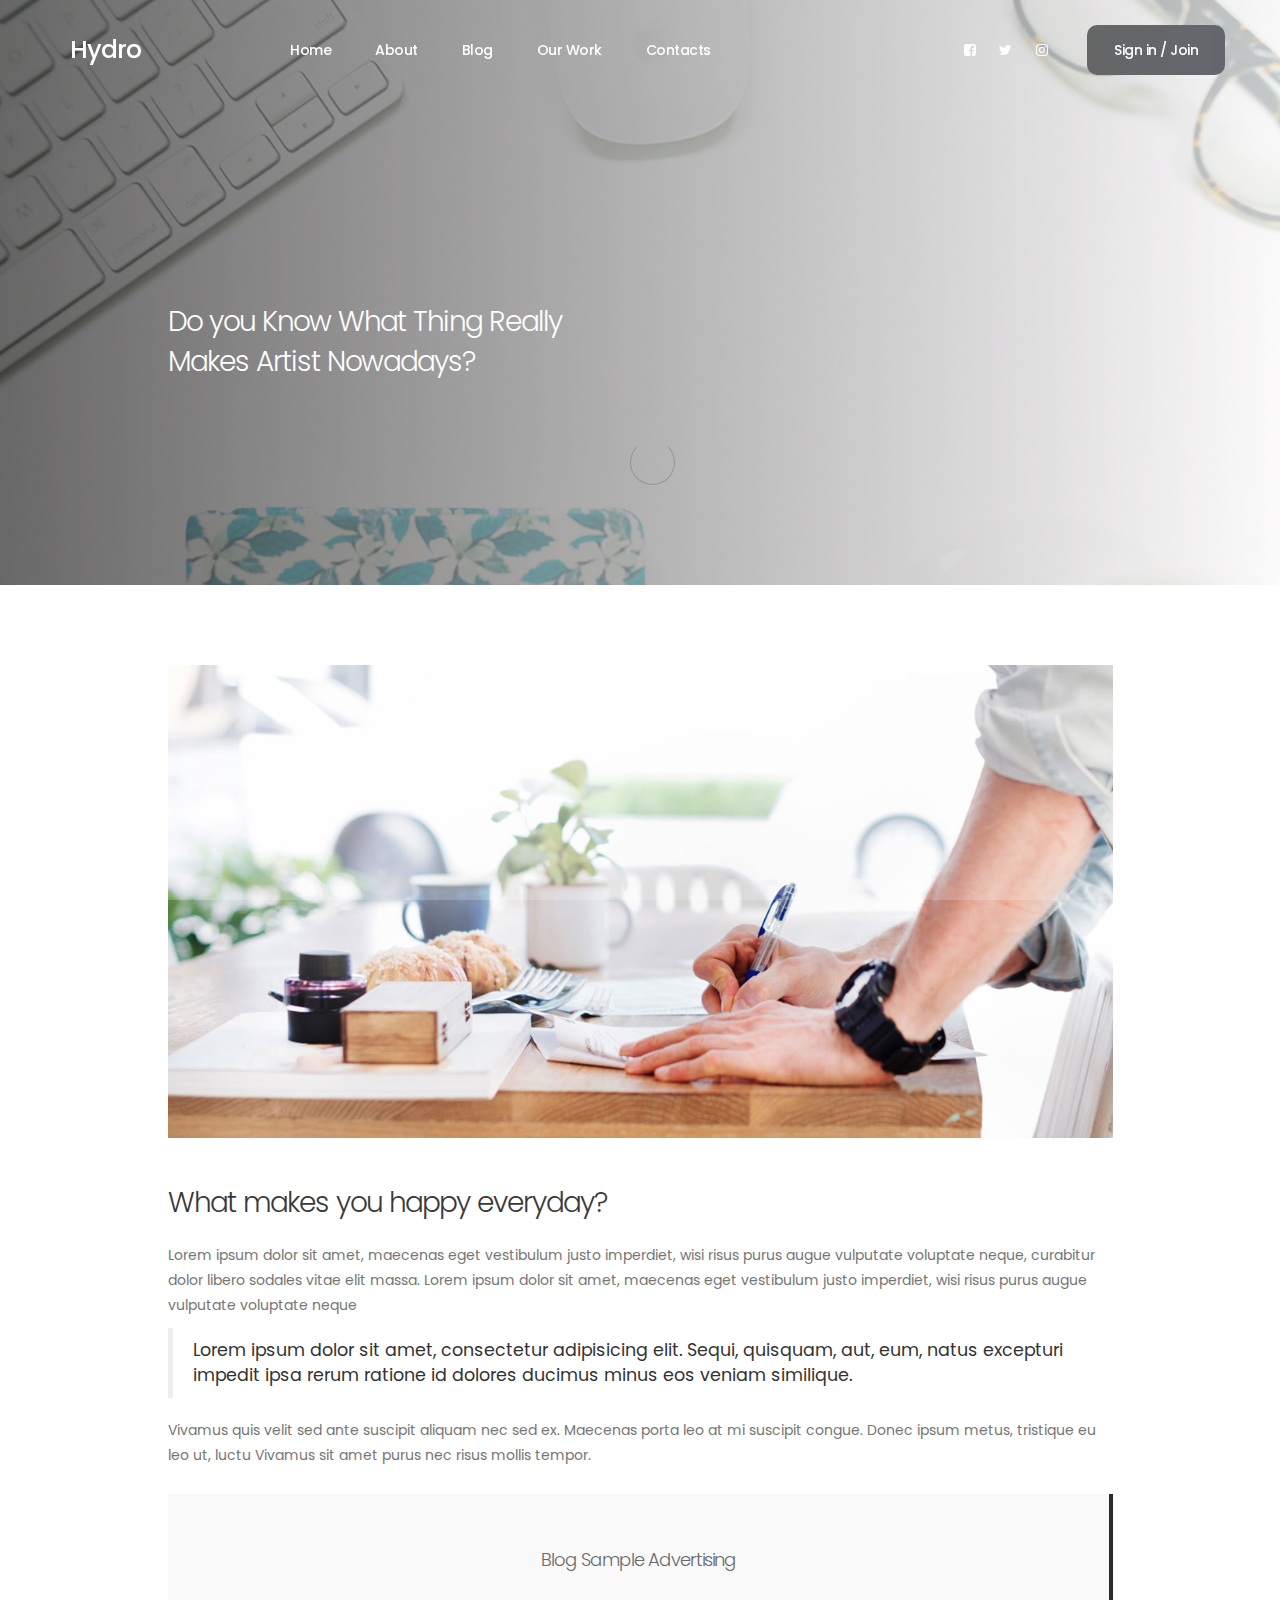
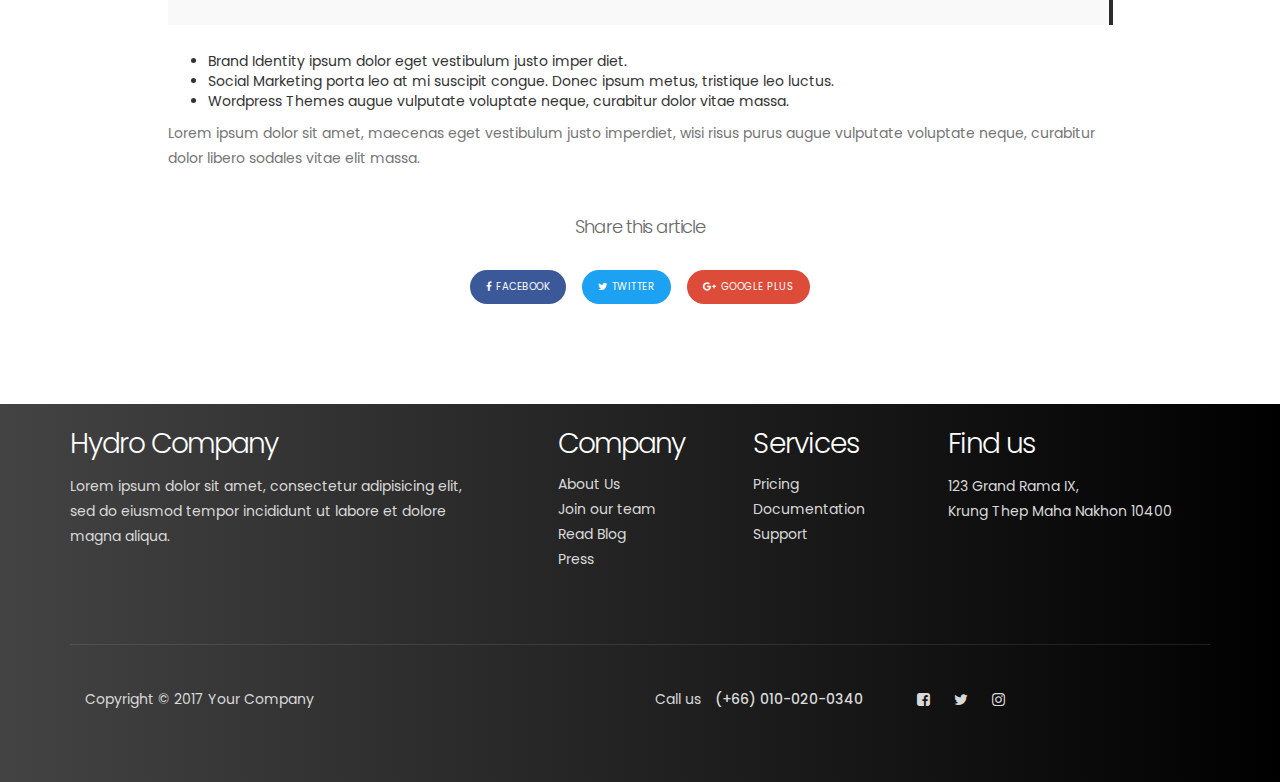
<file: template/blog-detail.html>
<!DOCTYPE html>
<html lang="en">
<head>

     <title>Hydro - Blog Page</title>
<!-- 
Hydro Template 
http://www.templatemo.com/tm-509-hydro
-->
     <meta charset="UTF-8">
     <meta http-equiv="X-UA-Compatible" content="IE=Edge">
     <meta name="description" content="">
     <meta name="keywords" content="">
     <meta name="author" content="">
     <meta name="viewport" content="width=device-width, initial-scale=1, maximum-scale=1">

     <link rel="stylesheet" href="css/bootstrap.min.css">
     <link rel="stylesheet" href="css/magnific-popup.css">
     <link rel="stylesheet" href="css/font-awesome.min.css">

     <!-- MAIN CSS -->
     <link rel="stylesheet" href="css/templatemo-style.css">
</head>
<body>

     <!-- PRE LOADER -->
     <section class="preloader">
          <div class="spinner">
               <span class="spinner-rotate"></span>
          </div>
     </section>


     <!-- MENU -->
     <section class="navbar custom-navbar navbar-fixed-top" role="navigation">
          <div class="container">

               <div class="navbar-header">
                    <button class="navbar-toggle" data-toggle="collapse" data-target=".navbar-collapse">
                         <span class="icon icon-bar"></span>
                         <span class="icon icon-bar"></span>
                         <span class="icon icon-bar"></span>
                    </button>

                    <!-- lOGO TEXT HERE -->
                    <a href="index.html" class="navbar-brand">Hydro</a>
               </div>

               <!-- MENU LINKS -->
               <div class="collapse navbar-collapse">
                    <ul class="nav navbar-nav navbar-nav-first">
                         <li><a href="index.html#home" class="smoothScroll">Home</a></li>
                         <li><a href="index.html#about" class="smoothScroll">About</a></li>
                         <li><a href="index.html#blog" class="smoothScroll">Blog</a></li>
                         <li><a href="index.html#work" class="smoothScroll">Our Work</a></li>
                         <li><a href="index.html#contact" class="smoothScroll">Contacts</a></li>
                    </ul>

                    <ul class="nav navbar-nav navbar-right">
                         <li><a href="#"><i class="fa fa-facebook-square"></i></a></li>
                         <li><a href="#"><i class="fa fa-twitter"></i></a></li>
                         <li><a href="#"><i class="fa fa-instagram"></i></a></li>
                         <li class="section-btn"><a href="#" data-toggle="modal" data-target="#modal-form">Sign in / Join</a></li>
                    </ul>
               </div>

          </div>
     </section>


     <!-- BLOG HEADER -->
     <section id="blog-header" data-stellar-background-ratio="0.5">
          <div class="overlay"></div>
          <div class="container">
               <div class="row">

                    <div class="col-md-offset-1 col-md-5 col-sm-12">
                         <h2>Do you Know What Thing Really Makes Artist Nowadays?</h2>
                    </div>
                    
               </div>
          </div>
     </section>


     <!-- BLOG DETAIL -->
     <section id="blog-detail" data-stellar-background-ratio="0.5">
          <div class="container">
               <div class="row">

                    <div class="col-md-offset-1 col-md-10 col-sm-12">
                         <!-- BLOG THUMB -->
                         <div class="blog-detail-thumb">
                              <div class="blog-image">
                                   <img src="images/blog-detail-image.jpg" class="img-responsive" alt="Blog Image">
                              </div>
                              <h2>What makes you happy everyday?</h2>
                              <p>Lorem ipsum dolor sit amet, maecenas eget vestibulum justo imperdiet, wisi risus purus augue vulputate voluptate neque, curabitur dolor libero sodales vitae elit massa. Lorem ipsum dolor sit amet, maecenas eget vestibulum justo imperdiet, wisi risus purus augue vulputate voluptate neque</p>

                              <blockquote>Lorem ipsum dolor sit amet, consectetur adipisicing elit. Sequi, quisquam, aut, eum, natus excepturi impedit ipsa rerum ratione id dolores ducimus minus eos veniam similique.</blockquote>

                              <p>Vivamus quis velit sed ante suscipit aliquam nec sed ex. Maecenas porta leo at mi suscipit congue. Donec ipsum metus, tristique eu leo ut, luctu Vivamus sit amet purus nec risus mollis tempor.</p>

                              <div class="blog-ads">
                                   <h4>Blog Sample Advertising</h4>
                              </div>
                              
                              <ul>
                                   <li>Brand Identity ipsum dolor eget vestibulum justo imper diet.</li>
                                   <li>Social Marketing porta leo at mi suscipit congue. Donec ipsum metus, tristique leo luctus.</li>
                                   <li>Wordpress Themes augue vulputate voluptate neque, curabitur dolor vitae massa.</li>
                              </ul>
                              <p>Lorem ipsum dolor sit amet, maecenas eget vestibulum justo imperdiet, wisi risus purus augue vulputate voluptate neque, curabitur dolor libero sodales vitae elit massa.</p>
                              <div class="blog-social-share">
                                   <h4>Share this article</h4>
                                   <a href="https://www.facebook.com/templatemo" class="btn btn-primary"><i class="fa fa-facebook"></i>facebook</a>
                                   <a href="#" class="btn btn-success"><i class="fa fa-twitter"></i>twitter</a>
                                   <a href="#" class="btn btn-danger"><i class="fa fa-google-plus"></i>google plus</a>
                              </div>
                         </div>
                    </div>
                    
               </div>
          </div>
     </section>


     <!-- FOOTER -->
     <footer data-stellar-background-ratio="0.5">
          <div class="container">
               <div class="row">

                    <div class="col-md-5 col-sm-12">
                         <div class="footer-thumb footer-info"> 
                              <h2>Hydro Company</h2>
                              <p>Lorem ipsum dolor sit amet, consectetur adipisicing elit, sed do eiusmod tempor incididunt ut labore et dolore magna aliqua.</p>
                         </div>
                    </div>

                    <div class="col-md-2 col-sm-4"> 
                         <div class="footer-thumb"> 
                              <h2>Company</h2>
                              <ul class="footer-link">
                                   <li><a href="#">About Us</a></li>
                                   <li><a href="#">Join our team</a></li>
                                   <li><a href="#">Read Blog</a></li>
                                   <li><a href="#">Press</a></li>
                              </ul>
                         </div>
                    </div>

                    <div class="col-md-2 col-sm-4"> 
                         <div class="footer-thumb"> 
                              <h2>Services</h2>
                              <ul class="footer-link">
                                   <li><a href="#">Pricing</a></li>
                                   <li><a href="#">Documentation</a></li>
                                   <li><a href="#">Support</a></li>
                              </ul>
                         </div>
                    </div>

                    <div class="col-md-3 col-sm-4"> 
                         <div class="footer-thumb"> 
                              <h2>Find us</h2>
                              <p>123 Grand Rama IX, <br> Krung Thep Maha Nakhon 10400</p>
                         </div>
                    </div>

                    <div class="col-md-12 col-sm-12">
                         <div class="footer-bottom">
                              <div class="col-md-6 col-sm-5">
                                   <div class="copyright-text"> 
                                        <p>Copyright &copy; 2017 Your Company</p>
                                   </div>
                              </div>
                              <div class="col-md-6 col-sm-7">
                                   <div class="phone-contact"> 
                                        <p>Call us <span>(+66) 010-020-0340</span></p>
                                   </div>
                                   <ul class="social-icon">
                                        <li><a href="#" class="fa fa-facebook-square" attr="facebook icon"></a></li>
                                        <li><a href="#" class="fa fa-twitter"></a></li>
                                        <li><a href="#" class="fa fa-instagram"></a></li>
                                   </ul>
                              </div>
                         </div>
                    </div>
                    
               </div>
          </div>
     </footer>

     <!-- MODAL -->
     <section class="modal fade" id="modal-form" tabindex="-1" role="dialog" aria-labelledby="myModalLabel" aria-hidden="true">
          <div class="modal-dialog modal-lg">
               <div class="modal-content modal-popup">

                    <div class="modal-header">
                         <button type="button" class="close" data-dismiss="modal" aria-label="Close">
                              <span aria-hidden="true">&times;</span>
                         </button>
                    </div>

                    <div class="modal-body">
                         <div class="container-fluid">
                              <div class="row">

                                   <div class="col-md-12 col-sm-12">
                                        <div class="modal-title">
                                             <h2>Hydro Co</h2>
                                        </div>

                                        <!-- NAV TABS -->
                                        <ul class="nav nav-tabs" role="tablist">
                                             <li class="active"><a href="#sign_up" aria-controls="sign_up" role="tab" data-toggle="tab">Create an account</a></li>
                                             <li><a href="#sign_in" aria-controls="sign_in" role="tab" data-toggle="tab">Sign In</a></li>
                                        </ul>

                                        <!-- TAB PANES -->
                                        <div class="tab-content">
                                             <div role="tabpanel" class="tab-pane fade in active" id="sign_up">
                                                  <form action="#" method="post">
                                                       <input type="text" class="form-control" name="name" placeholder="Name" required>
                                                       <input type="telephone" class="form-control" name="telephone" placeholder="Telephone" required>
                                                       <input type="email" class="form-control" name="email" placeholder="Email" required>
                                                       <input type="password" class="form-control" name="password" placeholder="Password" required>
                                                       <input type="submit" class="form-control" name="submit" value="Submit Button">
                                                  </form>
                                             </div>

                                             <div role="tabpanel" class="tab-pane fade in" id="sign_in">
                                                  <form action="#" method="post">
                                                       <input type="email" class="form-control" name="email" placeholder="Email" required>
                                                       <input type="password" class="form-control" name="password" placeholder="Password" required>
                                                       <input type="submit" class="form-control" name="submit" value="Submit Button">
                                                       <a href="https://www.facebook.com/templatemo">Forgot your password?</a>
                                                  </form>
                                             </div>
                                        </div>
                                   </div>

                              </div>
                         </div>
                    </div>

               </div>
          </div>
     </section>

     <!-- SCRIPTS -->
     <script src="js/jquery.js"></script>
     <script src="js/bootstrap.min.js"></script>
     <script src="js/jquery.stellar.min.js"></script>
     <script src="js/jquery.magnific-popup.min.js"></script>
     <script src="js/smoothscroll.js"></script>
     <script src="js/custom.js"></script>

</body>
</html>
</file>
<file: template/css/templatemo-style.css>
/*

Hydro Template 

http://www.templatemo.com/tm-509-hydro

*/
@import url("https://fonts.googleapis.com/css?family=Poppins:400,500,600");

body {
  background: #ffffff;
  font-family: "Poppins", sans-serif;
  overflow-x: hidden;
}

/*---------------------------------------
   TYPOGRAPHY              
-----------------------------------------*/

h1,
h2,
h3,
h4,
h5,
h6 {
  font-weight: 300;
  line-height: inherit;
  letter-spacing: -1px;
}

h1 {
  color: #292929;
  font-size: 3em;
  margin-bottom: 30px;
}

h2 {
  color: #393939;
  font-size: 2em;
}

h3 {
  color: #505050;
  font-size: 1.5em;
  font-weight: 500;
  margin-bottom: 0;
}

h4 {
  color: #696969;
  font-size: 18px;
  line-height: normal;
}

p {
  color: #757575;
  font-size: 14px;
  font-weight: normal;
  line-height: 25px;
}

strong {
  font-weight: 500;
}

/*---------------------------------------
   GENERAL               
-----------------------------------------*/

* {
  -webkit-box-sizing: border-box;
  -moz-box-sizing: border-box;
  box-sizing: border-box;
}

*:before,
*:after {
  -webkit-box-sizing: border-box;
  -moz-box-sizing: border-box;
  box-sizing: border-box;
}

a {
  color: #252525;
  font-weight: normal;
  -webkit-transition: 0.5s;
  transition: 0.5s;
  text-decoration: none !important;
}

a:hover,
a:active,
a:focus {
  color: #ce3232;
  outline: none;
}

.section-title {
  margin-bottom: 60px;
}

.section-title h2 {
  margin-top: 0;
  margin-bottom: 10px;
  line-height: 0;
}

.section-title .line-bar {
  color: #d9d9d9;
  display: block;
  font-size: 5em;
  line-height: 0;
}

.section-btn {
  /* background: #ce3232; */
  background: linear-gradient(to right, #434343, #3f444c);
  border: 0;
  border-radius: 10px;
  color: #ffffff;
  cursor: pointer;
  font-size: inherit;
  font-weight: normal;
  padding: 15px 30px;
  -webkit-transition: 0.5s;
  transition: 0.5s;
}

.section-btn:hover,
.section-btn:focus {
  background: #00f260; /* fallback for old browsers */
  background: -webkit-linear-gradient(
    to right,
    #0575e6,
    #00f260
  ); /* Chrome 10-25, Safari 5.1-6 */
  background: linear-gradient(
    to right,
    #0575e6,
    #00f260
  ); /* W3C, IE 10+/ Edge, Firefox 16+, Chrome 26+, Opera 12+, Safari 7+ */
  border-color: transparent;
  color: #393939;
}

.overlay {
  /* background: #00F260;  */
  /* fallback for old browsers */
  /* background: -webkit-linear-gradient(to right, #0575E6, #00F260);  */
  /* Chrome 10-25, Safari 5.1-6 */
  /* background: linear-gradient(to right, #0575E6, #00F260);  */
  /* W3C, IE 10+/ Edge, Firefox 16+, Chrome 26+, Opera 12+, Safari 7+ */
  background: linear-gradient(to right, #000, #fff);
  opacity: 0.7;
  position: absolute;
  width: 100%;
  height: 100%;
  top: 0;
  right: 0;
  left: 0;
}

section {
  padding-top: 80px;
  padding-bottom: 80px;
  text-align: center;
}

/*---------------------------------------
     PRE LOADER              
-----------------------------------------*/

.preloader {
  position: fixed;
  top: 0;
  left: 0;
  width: 100%;
  height: 100%;
  z-index: 99999;
  display: flex;
  flex-flow: row nowrap;
  justify-content: center;
  align-items: center;
  background: none repeat scroll 0 0 #ffffff;
}

.spinner {
  border: 1px solid transparent;
  border-radius: 3px;
  position: relative;
}

.spinner:before {
  content: "";
  box-sizing: border-box;
  position: absolute;
  top: 50%;
  left: 50%;
  width: 45px;
  height: 45px;
  margin-top: -10px;
  margin-left: -10px;
  border-radius: 50%;
  border: 1px solid #575757;
  border-top-color: #ffffff;
  animation: spinner 0.9s linear infinite;
}

@-webkit-@keyframes spinner {
  to {
    transform: rotate(360deg);
  }
}

@keyframes spinner {
  to {
    transform: rotate(360deg);
  }
}

/*---------------------------------------
    MENU              
-----------------------------------------*/

.custom-navbar {
  border: none;
  margin-bottom: 0;
  padding: 25px 0;
}

.custom-navbar .navbar-brand {
  color: #ffffff;
  font-size: 25px;
  font-weight: 500;
  letter-spacing: -1px;
}

.top-nav-collapse {
  background: #ffffff;
}

.custom-navbar .navbar-nav.navbar-nav-first {
  margin-left: 8em;
}

.custom-navbar .navbar-nav.navbar-right li a {
  padding-right: 12px;
  padding-left: 12px;
}

.custom-navbar .section-btn {
  padding: 15px;
  margin-left: 2em;
}

.custom-navbar .section-btn:hover {
  /* background: #000000;   */
  /* fallback for old browsers */
  /* background: -webkit-linear-gradient(to right, #434343, #000000);  */
  /* Chrome 10-25, Safari 5.1-6 */
  /* background: linear-gradient(to right, #434343, #000000); */
  /* W3C, IE 10+/ Edge, Firefox 16+, Chrome 26+, Opera 12+, Safari 7+ */
}

.custom-navbar .section-btn:hover {
  background: linear-gradient(to left, #434343, #000000);
}

.custom-navbar .section-btn a {
  padding: 0;
}

.custom-navbar .nav .section-btn a:hover {
  color: #ffffff;
}

.custom-navbar .nav li a {
  font-size: 14px;
  font-weight: 500;
  color: #ffffff;
  letter-spacing: -0.5px;
  padding-right: 22px;
  padding-left: 22px;
}

.custom-navbar .nav li a:hover {
  background: transparent;
  color: #3f444c;
  /* color: #ce3232; */
}

.custom-navbar .navbar-nav > li > a:hover,
.custom-navbar .navbar-nav > li > a:focus {
  background-color: transparent;
}

.custom-navbar .nav li.active > a {
  background-color: transparent;
  color: #ce3232;
}

.custom-navbar .navbar-toggle {
  border: none;
  padding-top: 10px;
}

.custom-navbar .navbar-toggle {
  background-color: transparent;
}

.custom-navbar .navbar-toggle .icon-bar {
  background: #252525;
  border-color: transparent;
}

@media (min-width: 768px) {
  .custom-navbar {
    border-bottom: 0;
    background: 0 0;
  }

  .custom-navbar.top-nav-collapse {
    background: #ffffff;
    -webkit-box-shadow: 0 1px 30px rgba(0, 0, 0, 0.1);
    -moz-box-shadow: 0 1px 30px rgba(0, 0, 0, 0.1);
    box-shadow: 0 1px 30px rgba(0, 0, 0, 0.1);
    padding: 12px 0;
  }

  .top-nav-collapse .navbar-brand {
    color: #252525;
  }

  .top-nav-collapse .nav li a {
    color: #575757;
  }

  .top-nav-collapse .nav .section-btn a {
    color: #ffffff;
  }
}

/*---------------------------------------
    HOME              
-----------------------------------------*/

#home {
  background: url("../images/home-bg.jpg") no-repeat center center;
  background-size: cover;
  vertical-align: middle;
  display: -webkit-box;
  display: -webkit-flex;
  display: -ms-flexbox;
  display: flex;
  -webkit-box-align: center;
  -webkit-align-items: center;
  -ms-flex-align: center;
  align-items: center;
  min-height: 100vh;
  position: relative;
  overflow: hidden;
  padding-top: 10em;
  text-align: left;
}

#home h1 {
  color: #ffffff;
}

.home-info .section-btn {
  background: transparent;
  border: 2px solid #f9f9f9;
  color: #f9f9f9;
}

/* .home-info .section-btn:hover,
.home-info .section-btn:focus {
  background: #ce3232;
  border-color: transparent;
  color: #ffffff;
} */

.home-info .section-btn:hover,
.home-info .section-btn:focus {
  background: aliceblue;
  border-color: aliceblue;
  color: black;
}

.home-info span {
  display: inline-block;
  vertical-align: middle;
  color: #f9f9f9;
  font-weight: 500;
  margin-left: 20px;
}

.home-info span small {
  display: block;
}

/*---------------------------------------
    ABOUT              
-----------------------------------------*/

#about {
  text-align: left;
  padding-bottom: 0;
}

#about .about-info:first-child {
  margin-right: 40px;
}

.about-info .section-title {
  margin: 40px 0 40px 0;
}

.about-info {
  margin-top: 60px;
}

.skill-thumb strong {
  display: inline-block;
  margin-bottom: 10px;
}

.skill-thumb .progress {
  background: #ffffff;
  border-radius: 5px;
  box-shadow: none;
  height: 3px;
  margin-bottom: 25px;
}

.skill-thumb .progress-bar {
  background: #1f1f1f;
  box-shadow: none;
}

/*---------------------------------------
    WORK             
-----------------------------------------*/

.work-info img {
  width: 100%;
  border-radius: 100%;
}

#work .work-thumb {
  overflow: hidden;
  position: relative;
  cursor: pointer;
  border-radius: 3px;
}

.work-thumb .work-info {
  position: absolute;
  top: 0px;
  left: 0px;
  right: 0px;
  bottom: 0px;
  display: flex;
  align-items: center;
  justify-content: center;
  flex-direction: column;
  text-align: center;
}

.work-thumb .work-info:after {
  position: absolute;
  top: 0px;
  left: 0px;
  right: 0px;
  bottom: 0px;
  content: "";
  background: #ce3232;
  opacity: 0;
  transition: 0.5s;
}

.work-thumb .work-info:hover::after {
  opacity: 0.9;
}

.work-thumb .work-info h3,
.work-thumb .work-info small {
  transform: translateY(100%);
  opacity: 0;
  display: block;
  transition: 0.5s 0.2s;
  color: #ffffff;
  z-index: 2;
  position: relative;
}

.work-thumb .work-info small {
  color: #d9d9d9;
  text-transform: uppercase;
  font-size: 12px;
  font-weight: 500;
  letter-spacing: 1px;
  margin-top: 3px;
}

.work-thumb:hover .work-info h3,
.work-thumb:hover .work-info small {
  transform: translateY(0px);
  opacity: 1;
}

/*---------------------------------------
    BLOG             
-----------------------------------------*/

#blog {
  background: #f0f0f0;
}

#blog-header,
#blog-detail {
  text-align: left;
}

#blog-header {
  background: url("../images/blog-header-bg.jpg") no-repeat center center;
  background-size: cover;
  display: -webkit-box;
  display: -webkit-flex;
  display: -ms-flexbox;
  display: flex;
  -webkit-box-align: center;
  -webkit-align-items: center;
  -ms-flex-align: center;
  align-items: center;
  height: 65vh;
  color: #ffffff;
  position: relative;
  padding-top: 12em;
}

#blog-header h2 {
  color: #ffffff;
}

.blog-thumb {
  background: #ffffff;
  -webkit-box-shadow: 0 1px 30px rgba(0, 0, 0, 0.1);
  -moz-box-shadow: 0 1px 30px rgba(0, 0, 0, 0.1);
  box-shadow: 0 1px 30px rgba(0, 0, 0, 0.1);
  border-radius: 3px;
  text-align: left;
  margin-bottom: 30px;
  height: 350px;
}

.media.blog-thumb .media-left {
  width: 45%;
}

.blog-thumb small {
  color: #ce3232;
  font-weight: 500;
  display: block;
}

.blog-thumb small .fa {
  margin-right: 5px;
}

.blog-thumb h4 {
  margin-top: 2px;
  margin-bottom: 0px;
}

#blog-detail h2 {
  padding: 25px 0 10px 0;
}

.blog-info {
  padding: 75px 25px;
}

.blog-info h3 {
  margin: 0;
  padding: 8px 0 6px 0;
  text-transform: capitalize;
}

.blog-info .section-btn {
  background: #f0f0f0;
  color: #393939;
  margin-top: 20px;
}

.blog-info .section-btn:hover {
  background: #00f260; /* fallback for old browsers */
  background: -webkit-linear-gradient(
    to right,
    #0575e6,
    #00f260
  ); /* Chrome 10-25, Safari 5.1-6 */
  background: linear-gradient(
    to right,
    #0575e6,
    #00f260
  ); /* W3C, IE 10+/ Edge, Firefox 16+, Chrome 26+, Opera 12+, Safari 7+ */
  color: #ffffff;
}

.blog-thumb ul {
  margin: 32px 12px 22px 0px;
}

.blog-thumb ul li {
  list-style: square;
  font-weight: normal;
  padding: 4px 12px 4px 0px;
}

.blog-social-share {
  text-align: center;
  padding-top: 22px;
}

.blog-social-share .btn {
  border-radius: 100px;
  border: none;
  font-size: 10px;
  letter-spacing: 0.5px;
  text-transform: uppercase;
  margin: 20px 6px;
  padding: 10px 16px;
}

.blog-social-share .btn-primary {
  background: #3b5998;
}

.blog-social-share .btn-success {
  background: #1da1f2;
}

.blog-social-share .btn-danger {
  background: #dd4b39;
}

.blog-social-share a .fa {
  padding-right: 4px;
}

.blog-ads {
  background: #f9f9f9;
  border-right: 4px solid #2b2b2b;
  padding: 42px;
  text-align: center;
  margin: 26px 0 26px 0;
}

.blog-ads h4 {
  font-size: 18px;
}

/*---------------------------------------
    CONTACTS             
-----------------------------------------*/

#contact {
  background: #00f260; /* fallback for old browsers */
  background: -webkit-linear-gradient(
    to right,
    #0575e6,
    #00f260
  ); /* Chrome 10-25, Safari 5.1-6 */
  background: linear-gradient(
    to right,
    #0575e6,
    #00f260
  ); /* W3C, IE 10+/ Edge, Firefox 16+, Chrome 26+, Opera 12+, Safari 7+ */
}

#contact .section-title h2 {
  color: #ffffff;
}

.google-map {
  border-radius: 100%;
  width: 300px;
  height: 300px;
  overflow: hidden;
  margin: 0 auto;
}

.google-map iframe {
  border: 0;
  width: 300px;
  height: 300px;
}

#contact .form-control {
  border: 0;
  border-radius: 5px;
  box-shadow: none;
  color: rgba(20, 20, 20, 0.5);
  font-size: 14px;
  font-weight: normal;
  margin-bottom: 15px;
  padding-left: 8px;
}

#contact input,
#contact select {
  height: 55px;
}

#contact select {
  color: rgba(20, 20, 20, 0.5);
}

#contact input[type="submit"] {
  background: #ce3232;
  border-radius: 100px;
  color: #ffffff;
  font-weight: 500;
}

/*---------------------------------------
   FOOTER              
-----------------------------------------*/

footer {
  background: #000000; /* fallback for old browsers */
  background: -webkit-linear-gradient(
    to right,
    #434343,
    #000000
  ); /* Chrome 10-25, Safari 5.1-6 */
  background: linear-gradient(
    to right,
    #434343,
    #000000
  ); /* W3C, IE 10+/ Edge, Firefox 16+, Chrome 26+, Opera 12+, Safari 7+ */
  position: relative;
  /* padding-top: 80px; */
  padding-bottom: 60px;
}

footer h2 {
  color: #ffffff;
}

.footer-link {
  margin: 0;
  padding: 0;
}

.footer-link li {
  display: block;
  list-style: none;
  margin: 5px 10px 5px 0;
}

footer p,
footer span,
.footer-link li a {
  color: #d9d9d9;
}

.copyright-text p,
.footer-bottom .phone-contact p {
  font-size: 14px;
}

.footer-info p {
  margin-right: 4em;
}

.footer-bottom {
  border-top: 1px solid rgba(255, 255, 255, 0.1);
  margin-top: 5em;
  padding-top: 3em;
}

.footer-bottom .phone-contact,
.footer-bottom .social-icon {
  display: inline-block;
  vertical-align: top;
}

.footer-bottom .phone-contact {
  margin-right: 40px;
}

.footer-bottom .phone-contact span {
  font-weight: 500;
  display: inline-block;
  margin-left: 10px;
}

/*---------------------------------------
   SOCIAL ICON              
-----------------------------------------*/

.social-icon {
  position: relative;
  padding: 0;
  margin: 0;
}

.social-icon li {
  display: inline-block;
  list-style: none;
}

.social-icon li a {
  border-radius: 100px;
  color: #d9d9d9;
  font-size: 15px;
  text-decoration: none;
  position: relative;
  margin: 5px 10px;
}

.social-icon li a:hover {
  color: #ce3232;
}

/*---------------------------------------
    MODAL FORM             
-----------------------------------------*/

/* @media (min-width: 992px) {
  .modal-dialog {
    width: 420px;
  }
} */

.modal-open .modal {
  padding-left: 0 !important;
}

.modal-dialog .modal-content {
  background: #000000; /* fallback for old browsers */
  background: -webkit-linear-gradient(
    to right,
    #434343,
    #000000
  ); /* Chrome 10-25, Safari 5.1-6 */
  background: linear-gradient(
    to right,
    #434343,
    #000000
  ); /* W3C, IE 10+/ Edge, Firefox 16+, Chrome 26+, Opera 12+, Safari 7+ */
  border: none;
  border-radius: 2px;
  text-align: center;
  position: relative;
  padding: 2em;
}

.modal-header,
.modal-footer {
  border-bottom: 0;
  padding: 0;
}

.modal-dialog .modal-body {
  padding: 0;
}

.modal-dialog .modal-body a {
  color: #d9d9d9;
}

.modal .close {
  color: #999;
  font-size: 40px;
  font-weight: 300;
  text-shadow: none;
  opacity: 1;
  position: absolute;
  top: 15px;
  right: 15px;
  z-index: 100;
  outline: none;
}

.modal-dialog .modal-title {
  margin-bottom: 20px;
}

.modal-dialog .modal-title h2 {
  color: #ffffff;
}

.modal-dialog .nav-tabs {
  display: inline-block;
}

.modal-dialog .nav-tabs > li > a {
  border: 0;
  color: #999999;
  margin-right: 0;
}

.modal-dialog .nav-tabs > li.active > a,
.modal-dialog .nav-tabs > li.active > a:hover,
.modal-dialog .nav-tabs > li.active > a:focus,
.modal-dialog .nav > li > a:focus,
.modal-dialog .nav > li > a:hover {
  color: #ffffff;
  background-color: transparent;
  border: none;
  border-bottom: 1px solid #ce3232;
}

.modal-dialog .tab-content {
  padding-top: 20px;
}

.modal-dialog form .form-control {
  border-radius: 5px;
  border: 1px solid #595959;
  background: #f4f4f8;
  /* background: transparent; */
  box-shadow: none;
  margin: 15px 0 15px 0;
  height: 50px;
}

.modal-dialog form .form-control:hover,
.modal-dialog form .form-control:focus {
  /* border-color: #ffffff; */
  background: transparent;
}

.modal-dialog form input[type="submit"] {
  background: #ce3232;
  border-color: transparent;
  border-radius: 100px;
  color: #ffffff;
  margin-top: 20px;
}

/*---------------------------------------
   RESPONSIVE STYLES              
-----------------------------------------*/

@media screen and (max-width: 1170px) {
  .custom-navbar .navbar-nav.navbar-nav-first {
    margin-left: inherit;
  }
}

@media screen and (max-width: 991px) {
  h3 {
    font-size: 1.2em;
  }

  p {
    font-size: 13px;
  }

  #home {
    text-align: center;
  }

  .home-info {
    margin-bottom: 3em;
  }

  .custom-navbar .nav li a {
    font-size: 13px;
    padding-right: 11px;
    padding-left: 11px;
  }

  .custom-navbar .section-btn {
    margin-left: 1em;
  }

  .blog-thumb {
    height: inherit;
  }

  .blog-info {
    padding: 45px 25px;
  }

  .media.blog-thumb .media-left {
    display: block;
    width: 100%;
    padding-right: 0;
    overflow: hidden;
  }

  .media.blog-thumb .media-left {
    height: 250px;
  }

  .media.blog-thumb .media-left img {
    position: relative;
    bottom: 10em;
  }

  #work .work-thumb,
  .footer-thumb {
    margin-top: 20px;
    margin-bottom: 30px;
  }
}

@media only screen and (min-width: 640px) and (max-width: 767px) {
  #blog-header {
    height: 100vh;
  }

  .media.blog-thumb .media-left {
    height: 550px;
  }

  .media.blog-thumb .media-left img {
    position: relative;
    bottom: 10em;
  }
}

@media screen and (max-width: 767px) {
  .custom-navbar {
    background: #ffffff;
    -webkit-box-shadow: 0 1px 30px rgba(0, 0, 0, 0.1);
    -moz-box-shadow: 0 1px 30px rgba(0, 0, 0, 0.1);
    box-shadow: 0 1px 30px rgba(0, 0, 0, 0.1);
    padding: 10px 0;
  }

  .custom-navbar .nav li a {
    line-height: normal;
    padding: 5px;
  }

  .custom-navbar .navbar-brand,
  .top-nav-collapse .navbar-brand {
    color: #252525;
    font-weight: 600;
  }

  .custom-navbar .nav li a,
  .top-nav-collapse .nav li a {
    color: #575757;
  }

  .custom-navbar .navbar-nav.navbar-right li {
    display: inline-block;
  }

  .custom-navbar .section-btn {
    display: block !important;
    width: 50%;
    margin: 10px auto 10px auto;
    padding: 10px;
  }

  .custom-navbar .section-btn a {
    color: #ffffff !important;
  }

  .home-info span {
    margin-top: 20px;
  }

  #about .about-info:first-child {
    margin-right: 0;
  }

  .about-info {
    margin: 40px 0 40px 0;
  }

  .google-map {
    margin-top: 50px;
  }

  footer {
    text-align: center;
  }

  .footer-info p,
  .footer-bottom .phone-contact {
    margin-right: 0;
  }
}

@media screen and (max-width: 639px) {
  h1 {
    font-size: 2em;
  }

  .media.blog-thumb .media-left {
    height: 320px;
  }

  .media.blog-thumb .media-left img {
    position: relative;
    bottom: 6em;
  }
}

.quote-top {
  color: aliceblue;
}

.sayer-top {
  color: aliceblue;
  text-align: center;
}

.underline-sec {
  border-bottom: solid 4px purple;
  width: 20%;
  margin: 5% 1%;
}

.underline-sec-center-heading {
  border-bottom: solid 4px purple;
  width: 10%;
  margin: 0% 0%;
  display: inline-flex;
}

.modal-post-deed {
  background: #fff !important;
}

.modal-heading {
  color: #3f444c !important;
}

.post-modal-btn {
  float: right;
  background: #fff;
  border: solid 1px #000;
  margin: 2% 0%;
}

.post-modal-btn:hover {
  background: #3f444c;
  color: #fff;
  border: solid 1px #3f444c;
}

.modal-label-upload-photo {
  float: left;
}

.modal-upload-photo {
  display: inline !important;
}

.modal-upload-sec {
  margin: 4% 0%;
}

.post-deed-btn {
  background: #fff;
  color: #3f444c;
  border: solid 1px;
}

.post-deed-btn:hover {
  background: #3f444c;
  color: #fff;
}

.form-control {
  margin: 1% 0% !important;
}

.character-number {
  float: right;
}

.total-ch {
  float: right !important;
  font-size: 12px;
  color: forestgreen;
  text-align: right;
}

.modal-logo {
  width: 10%;
  position: absolute;
  margin: -2% -50% 0%;
}
</file>
